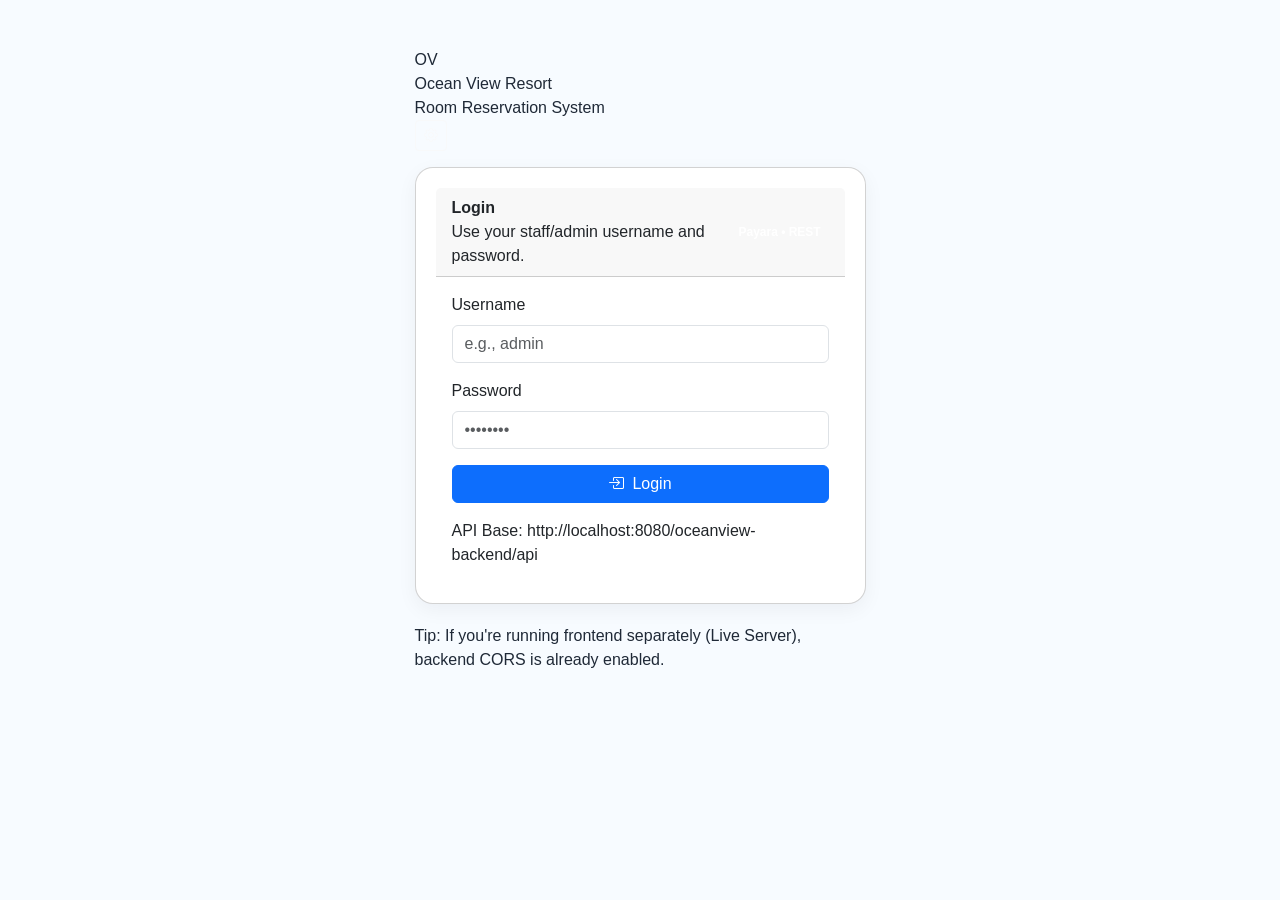
<file: index.html>
<!doctype html>
<html lang="en">
<head>
  <meta charset="utf-8"/>
  <meta name="viewport" content="width=device-width,initial-scale=1"/>
  <title>Login • Ocean View Resort</title>

  <!-- Bootstrap 5.3 -->
  <link href="https://cdn.jsdelivr.net/npm/bootstrap@5.3.3/dist/css/bootstrap.min.css" rel="stylesheet">
  <link href="https://cdn.jsdelivr.net/npm/bootstrap-icons@1.11.3/font/bootstrap-icons.min.css" rel="stylesheet">

  <link rel="stylesheet" href="./assets/styles.css"/>
</head>
<body>

<div class="container py-5">
  <div class="row justify-content-center">
    <div class="col-12 col-md-8 col-lg-5">
      <div class="ov-brand mb-3">
        <div class="ov-logo">OV</div>
        <div>
          <div class="title">Ocean View Resort</div>
          <div class="subtitle">Room Reservation System</div>
        </div>
        <div class="ms-auto">
          <button class="btn btn-sm btn-outline-light" id="btnSettings" type="button">
            <i class="bi bi-gear"></i>
          </button>
        </div>
      </div>

      <div class="card ov-card">
        <div class="card-header">
          <div class="d-flex align-items-center justify-content-between">
            <div>
              <div class="fw-bold">Login</div>
              <div class="ov-small">Use your staff/admin username and password.</div>
            </div>
            <span class="badge badge-soft">Payara • REST</span>
          </div>
        </div>

        <div class="card-body">
          <form id="loginForm" novalidate>
            <div class="mb-3">
              <label class="form-label">Username</label>
              <input class="form-control" id="username" autocomplete="username" placeholder="e.g., admin" required/>
            </div>
            <div class="mb-3">
              <label class="form-label">Password</label>
              <input class="form-control" id="password" type="password" autocomplete="current-password" placeholder="••••••••" required/>
            </div>

            <div class="d-grid gap-2">
              <button class="btn btn-primary" id="btnLogin" type="submit">
                <i class="bi bi-box-arrow-in-right me-2"></i>Login
              </button>
            </div>

            <div class="mt-3 ov-small">
              API Base: <span id="apiBaseText"></span>
            </div>
          </form>
        </div>
      </div>

      <div class="ov-small mt-3">
        Tip: If you're running frontend separately (Live Server), backend CORS is already enabled.
      </div>
    </div>
  </div>
</div>

<!-- Settings Modal -->
<div class="modal fade" id="settingsModal" tabindex="-1" aria-hidden="true">
  <div class="modal-dialog">
    <div class="modal-content ov-card">
      <div class="modal-header">
        <h5 class="modal-title">Settings</h5>
        <button type="button" class="btn-close btn-close-white" data-bs-dismiss="modal"></button>
      </div>
      <div class="modal-body">
        <label class="form-label">API Base URL</label>
        <input class="form-control" id="apiBaseInput" placeholder="http://localhost:8080/oceanview-backend/api"/>
        <div class="ov-small mt-2">
          Keep it like: <code>http://localhost:8080/oceanview-backend/api</code>
        </div>
      </div>
      <div class="modal-footer">
        <button class="btn btn-outline-light" data-bs-dismiss="modal">Close</button>
        <button class="btn btn-primary" id="btnSaveApi">Save</button>
      </div>
    </div>
  </div>
</div>

<div class="toast-container position-fixed bottom-0 end-0 p-3"></div>

<!-- Bootstrap JS -->
<script src="https://cdn.jsdelivr.net/npm/bootstrap@5.3.3/dist/js/bootstrap.bundle.min.js"></script>

<!-- App -->
<script type="module" src="./js/login.js"></script>
</body>
</html>
</file>
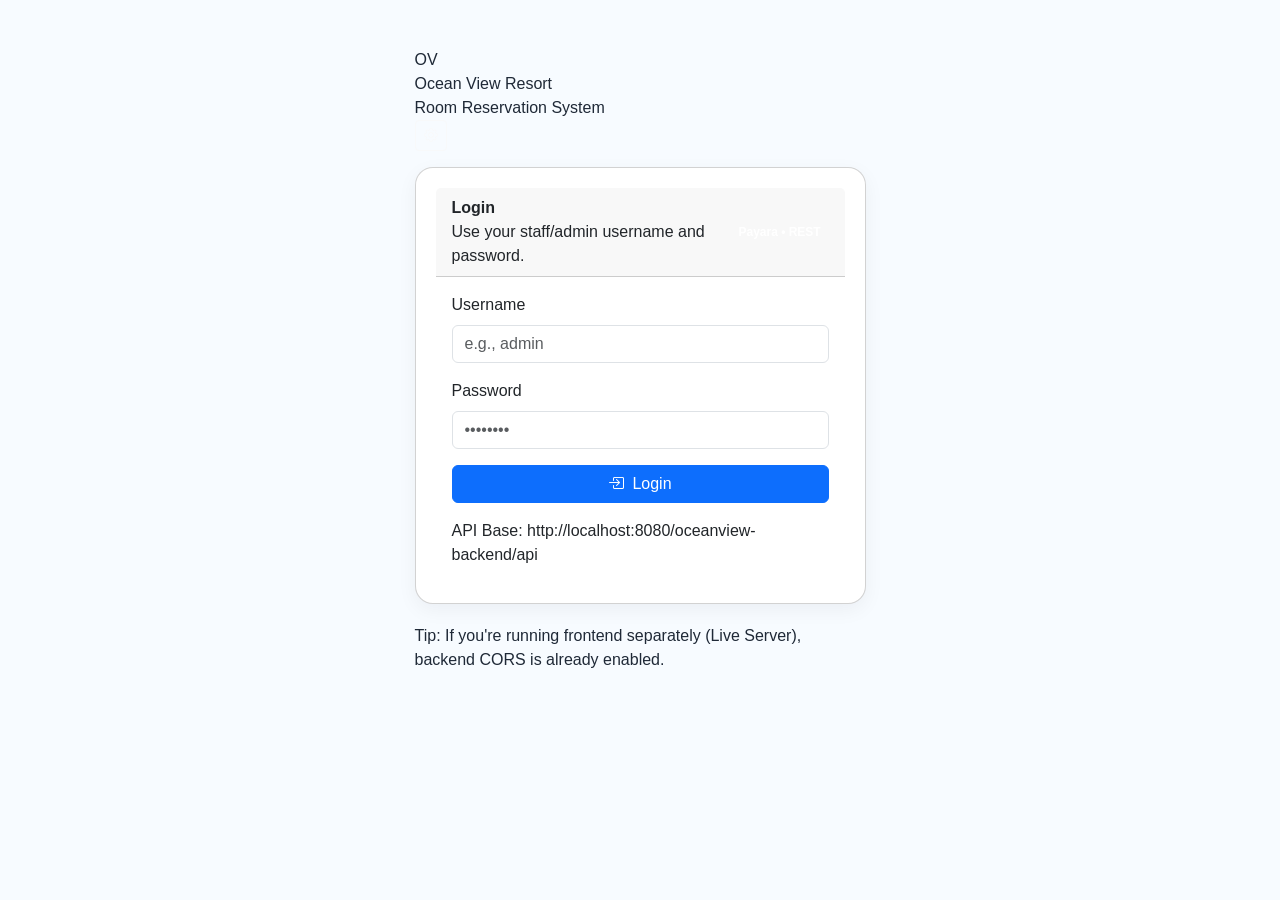
<file: app.html>
<!doctype html>
<html lang="en">
<head>
  <meta charset="utf-8"/>
  <meta name="viewport" content="width=device-width,initial-scale=1"/>
  <title>Ocean View Resort • Dashboard</title>

  <!-- Bootstrap 5.3 -->
  <link href="https://cdn.jsdelivr.net/npm/bootstrap@5.3.3/dist/css/bootstrap.min.css" rel="stylesheet">
  <link href="https://cdn.jsdelivr.net/npm/bootstrap-icons@1.11.3/font/bootstrap-icons.min.css" rel="stylesheet">

  <link rel="stylesheet" href="./assets/styles.css"/>
</head>
<body>

<div class="ov-shell">

  <!-- Sidebar -->
  <aside class="ov-sidebar">
    <div class="ov-brand">
      <div class="ov-logo">OV</div>
      <div>
        <div class="title">Ocean View Resort</div>
        <div class="subtitle">Reservation System</div>
      </div>
    </div>

    <div class="ov-nav">
      <button class="btn btn-outline-light active" data-section="dashboard">
        <i class="bi bi-speedometer2"></i>Dashboard
      </button>
      <button class="btn btn-outline-light" data-section="newReservation">
        <i class="bi bi-plus-circle"></i>New Reservation
      </button>
      <button class="btn btn-outline-light" data-section="manage">
        <i class="bi bi-search"></i>Find / Manage
      </button>
      <button class="btn btn-outline-light" data-section="payments">
        <i class="bi bi-cash-coin"></i>Payments
      </button>
      <button class="btn btn-outline-light" data-section="rooms">
        <i class="bi bi-house-door"></i>Rooms & Rates
      </button>
      <button class="btn btn-outline-light d-none" id="navAudit" data-section="audit">
        <i class="bi bi-shield-check"></i>Audit Log
      </button>
      <button class="btn btn-outline-light" data-section="help">
        <i class="bi bi-life-preserver"></i>Help
      </button>

      <div class="mt-2 d-flex gap-2">
        <button class="btn btn-outline-light flex-fill" id="btnSettings" type="button">
          <i class="bi bi-gear me-1"></i>Settings
        </button>
        <button class="btn btn-outline-danger flex-fill" id="btnLogout" type="button">
          <i class="bi bi-box-arrow-right me-1"></i>Logout
        </button>
      </div>
    </div>

    <div class="mt-3 ov-small">
      API Base: <span id="apiBaseText"></span>
    </div>
  </aside>

  <!-- Main -->
  <main class="ov-main">
    <div class="ov-topbar">
      <div class="left">
        <div class="ov-chip">
          <i class="bi bi-person-circle"></i>
          <span id="userText"></span>
        </div>
        <div class="ov-chip">
          <i class="bi bi-key"></i>
          <span id="roleText"></span>
        </div>
      </div>

      <div class="d-flex gap-2">
        <div class="ov-chip">
          <i class="bi bi-clock"></i>
          <span id="clockText"></span>
        </div>
      </div>
    </div>

    <!-- Dashboard -->
    <section class="ov-section active" id="section-dashboard">
      <div class="row g-3">
        <div class="col-12 col-lg-7">
          <div class="card ov-card">
            <div class="card-header">
              <div class="d-flex align-items-center justify-content-between">
                <div>
                  <div class="fw-bold">Quick Search</div>
                  <div class="ov-small">Enter Reservation No (e.g., RSV-AB12CD34)</div>
                </div>
                <span class="badge badge-sky">Fast</span>
              </div>
            </div>
            <div class="card-body">
              <div class="row g-2 align-items-end">
                <div class="col-12 col-md-7">
                  <label class="form-label">Reservation No</label>
                  <input class="form-control" id="dashResNo" placeholder="RSV-XXXXXXXX"/>
                </div>
                <div class="col-12 col-md-5 d-grid">
                  <button class="btn btn-primary" id="btnDashFind">
                    <i class="bi bi-search me-2"></i>Find Reservation
                  </button>
                </div>
              </div>

              <div class="mt-3 d-none" id="dashResultWrap"></div>
            </div>
          </div>
        </div>

        <div class="col-12 col-lg-5">
          <div class="card ov-card">
            <div class="card-header">
              <div class="d-flex align-items-center justify-content-between">
                <div>
                  <div class="fw-bold">Recent Reservations</div>
                  <div class="ov-small">Saved on this browser</div>
                </div>
                <button class="btn btn-sm btn-outline-light" id="btnRefreshRecent">
                  <i class="bi bi-arrow-clockwise"></i>
                </button>
              </div>
            </div>
            <div class="card-body">
              <div id="recentList" class="d-grid gap-2"></div>
              <div class="ov-small mt-2">Create a reservation to see it here.</div>
            </div>
          </div>
        </div>

        <div class="col-12">
          <div class="card ov-card">
            <div class="card-header">
              <div class="fw-bold">Check Availability</div>
              <div class="ov-small">Pick dates + room type to list available rooms.</div>
            </div>
            <div class="card-body">
              <div class="row g-2 align-items-end">
                <div class="col-12 col-md-4">
                  <label class="form-label">Room Type</label>
                  <select class="form-select" id="dashRoomType"></select>
                </div>
                <div class="col-6 col-md-3">
                  <label class="form-label">From</label>
                  <input type="date" class="form-control" id="dashFrom"/>
                </div>
                <div class="col-6 col-md-3">
                  <label class="form-label">To</label>
                  <input type="date" class="form-control" id="dashTo"/>
                </div>
                <div class="col-12 col-md-2 d-grid">
                  <button class="btn btn-outline-light" id="btnDashAvail">
                    <i class="bi bi-calendar2-check me-2"></i>Check
                  </button>
                </div>
              </div>

              <div class="mt-3 d-none" id="dashAvailWrap">
                <div class="table-responsive">
                  <table class="table table-hover align-middle mb-0">
                    <thead>
                      <tr>
                        <th>Room</th>
                        <th>Type</th>
                        <th>Floor</th>
                      </tr>
                    </thead>
                    <tbody id="dashAvailTbody"></tbody>
                  </table>
                </div>
              </div>

              <div class="ov-small mt-2">Tip: You can also create a booking in the “New Reservation” tab.</div>
            </div>
          </div>
        </div>

      </div>
    </section>

    <!-- New Reservation -->
    <section class="ov-section" id="section-newReservation">
      <div class="card ov-card">
        <div class="card-header">
          <div class="d-flex align-items-center justify-content-between">
            <div>
              <div class="fw-bold">Create New Reservation</div>
              <div class="ov-small">Fill guest details, select dates and room type, then confirm.</div>
            </div>
            <span class="badge badge-soft">RSV-XXXXXXXX</span>
          </div>
        </div>

        <div class="card-body">
          <form id="createForm" novalidate>
            <div class="row g-3">
              <div class="col-12 col-lg-5">
                <div class="ov-kpi">
                  <div class="label">Guest Details</div>

                  <div class="mt-3">
                    <label class="form-label">Full Name</label>
                    <input class="form-control" id="cGuestName" placeholder="Guest name" required/>
                  </div>
                  <div class="mt-2">
                    <label class="form-label">Address</label>
                    <input class="form-control" id="cGuestAddress" placeholder="Guest address" required/>
                  </div>
                  <div class="mt-2">
                    <label class="form-label">Contact Number</label>
                    <input class="form-control" id="cGuestContact" placeholder="07XXXXXXXX" required/>
                    <div class="ov-small mt-1">If this contact already exists, the system reuses the guest record.</div>
                  </div>
                  <div class="mt-2">
                    <label class="form-label">Email (optional)</label>
                    <input class="form-control" id="cGuestEmail" placeholder="email@example.com"/>
                  </div>
                </div>
              </div>

              <div class="col-12 col-lg-7">
                <div class="ov-kpi">
                  <div class="label">Reservation Details</div>

                  <div class="row g-2 mt-2">
                    <div class="col-12 col-md-6">
                      <label class="form-label">Room Type</label>
                      <select class="form-select" id="cRoomType" required></select>
                    </div>
                    <div class="col-6 col-md-3">
                      <label class="form-label">Check-in</label>
                      <input type="date" class="form-control" id="cCheckIn" required/>
                    </div>
                    <div class="col-6 col-md-3">
                      <label class="form-label">Check-out</label>
                      <input type="date" class="form-control" id="cCheckOut" required/>
                    </div>
                  </div>

                  <div class="mt-2 d-flex gap-2">
                    <button class="btn btn-outline-light" id="btnCheckAvail" type="button">
                      <i class="bi bi-search me-2"></i>Find Available Rooms
                    </button>
                    <div class="ov-chip">
                      <i class="bi bi-info-circle"></i>
                      <span class="ov-small">If you don’t select a room, the system will auto-pick the first available.</span>
                    </div>
                  </div>

                  <div class="mt-3 d-none" id="availWrap">
                    <div class="table-responsive">
                      <table class="table table-hover align-middle mb-0">
                        <thead>
                          <tr>
                            <th style="width:54px;">Pick</th>
                            <th>Room</th>
                            <th>Type</th>
                            <th>Floor</th>
                          </tr>
                        </thead>
                        <tbody id="availTbody"></tbody>
                      </table>
                    </div>
                  </div>

                  <div class="mt-3">
                    <label class="form-label">Notes (optional)</label>
                    <input class="form-control" id="cNotes" placeholder="Any special request..."/>
                  </div>

                  <hr class="border border-light border-opacity-10">

                  <div class="d-flex align-items-center justify-content-between">
                    <div class="form-check">
                      <input class="form-check-input" type="checkbox" id="cPayNow">
                      <label class="form-check-label" for="cPayNow">
                        Take advance payment now
                      </label>
                    </div>
                    <span class="ov-small">Advance payments are recorded as transactions.</span>
                  </div>

                  <div class="row g-2 mt-2 d-none" id="payWrap">
                    <div class="col-12 col-md-4">
                      <label class="form-label">Method</label>
                      <select class="form-select" id="cPayMethod">
                        <option value="CASH">Cash</option>
                        <option value="CARD">Card</option>
                        <option value="ONLINE">Online</option>
                      </select>
                    </div>
                    <div class="col-12 col-md-4">
                      <label class="form-label">Amount</label>
                      <input class="form-control" id="cPayAmount" type="number" min="0" step="0.01" placeholder="0.00"/>
                    </div>
                    <div class="col-12 col-md-4">
                      <label class="form-label">Reference (optional)</label>
                      <input class="form-control" id="cPayRef" placeholder="Card slip / txn id"/>
                    </div>
                    <div class="col-12">
                      <label class="form-label">Payment Note (optional)</label>
                      <input class="form-control" id="cPayNote" placeholder="Advance payment note"/>
                    </div>
                  </div>

                  <div class="mt-3 d-grid">
                    <button class="btn btn-primary" id="btnCreate" type="submit">
                      <i class="bi bi-check2-circle me-2"></i>Create Reservation
                    </button>
                  </div>

                </div>
              </div>
            </div>
          </form>

          <div class="mt-3 d-none" id="createResult"></div>
        </div>
      </div>
    </section>

    <!-- Find / Manage -->
    <section class="ov-section" id="section-manage">
      <div class="row g-3">
        <div class="col-12 col-lg-5">
          <div class="card ov-card">
            <div class="card-header">
              <div class="fw-bold">Find Reservation</div>
              <div class="ov-small">Search by reservation number</div>
            </div>
            <div class="card-body">
              <div class="row g-2 align-items-end">
                <div class="col-12">
                  <label class="form-label">Reservation No</label>
                  <input class="form-control" id="mResNo" placeholder="RSV-XXXXXXXX"/>
                </div>
                <div class="col-12 d-grid">
                  <button class="btn btn-primary" id="btnManageFind">
                    <i class="bi bi-search me-2"></i>Search
                  </button>
                </div>
              </div>

              <hr class="border border-light border-opacity-10">

              <div class="fw-bold mb-2">Update Dates / Room</div>
              <div class="ov-small mb-2">Leave a field empty to keep current value.</div>

              <div class="row g-2">
                <div class="col-6">
                  <label class="form-label">New Check-in</label>
                  <input type="date" class="form-control" id="mNewIn"/>
                </div>
                <div class="col-6">
                  <label class="form-label">New Check-out</label>
                  <input type="date" class="form-control" id="mNewOut"/>
                </div>
                <div class="col-12">
                  <label class="form-label">Change Room Type (optional)</label>
                  <select class="form-select" id="mRoomType">
                    <option value="">(keep current)</option>
                  </select>
                  <div class="ov-small mt-1">If you choose a type, system will pick an available room of that type.</div>
                </div>
                <div class="col-12">
                  <label class="form-label">Notes (optional)</label>
                  <input class="form-control" id="mNotes" placeholder="Update notes..."/>
                </div>
                <div class="col-12 d-grid">
                  <button class="btn btn-outline-light" id="btnUpdate">
                    <i class="bi bi-pencil-square me-2"></i>Update Reservation
                  </button>
                </div>
              </div>

              <hr class="border border-light border-opacity-10">

              <div class="d-grid gap-2">
                <button class="btn btn-outline-warning" id="btnCheckIn">
                  <i class="bi bi-box-arrow-in-down me-2"></i>Check-in
                </button>
                <button class="btn btn-outline-success" id="btnCheckOut">
                  <i class="bi bi-box-arrow-up me-2"></i>Check-out
                </button>
                <button class="btn btn-outline-danger" id="btnCancel">
                  <i class="bi bi-x-octagon me-2"></i>Cancel Reservation
                </button>
              </div>

              <div class="ov-small mt-2">
                Checkout requires invoice to be <strong>PAID</strong>.
              </div>
            </div>
          </div>
        </div>

        <div class="col-12 col-lg-7">
          <div class="card ov-card">
            <div class="card-header">
              <div class="d-flex align-items-center justify-content-between">
                <div>
                  <div class="fw-bold">Reservation Details</div>
                  <div class="ov-small">Invoice & status summary</div>
                </div>
                <span class="badge badge-soft" id="mStatusBadge">No data</span>
              </div>
            </div>
            <div class="card-body">
              <div id="mDetails" class="ov-muted">Search a reservation to view details.</div>
            </div>
          </div>
        </div>

      </div>
    </section>

    <!-- Payments -->
    <section class="ov-section" id="section-payments">
      <div class="row g-3">
        <div class="col-12 col-lg-5">
          <div class="card ov-card">
            <div class="card-header">
              <div class="fw-bold">Payment Actions</div>
              <div class="ov-small">Add advance/partial/balance payment</div>
            </div>
            <div class="card-body">
              <div class="mb-3">
                <label class="form-label">Reservation No</label>
                <input class="form-control" id="pResNo" placeholder="RSV-XXXXXXXX"/>
              </div>

              <button class="btn btn-outline-light w-100 mb-3" id="btnLoadPayments">
                <i class="bi bi-arrow-repeat me-2"></i>Load Invoice & Payments
              </button>

              <div class="ov-kpi mb-3">
                <div class="label">Invoice Summary</div>
                <div id="pInvoiceText" class="ov-muted mt-2">Load a reservation to see invoice.</div>
              </div>

              <div class="fw-bold mb-2">Add Payment</div>
              <div class="row g-2">
                <div class="col-12 col-md-6">
                  <label class="form-label">Type</label>
                  <select class="form-select" id="pType">
                    <option value="ADVANCE">Advance</option>
                    <option value="BALANCE">Balance</option>
                    <option value="REFUND">Refund</option>
                  </select>
                </div>
                <div class="col-12 col-md-6">
                  <label class="form-label">Method</label>
                  <select class="form-select" id="pMethod">
                    <option value="CASH">Cash</option>
                    <option value="CARD">Card</option>
                    <option value="ONLINE">Online</option>
                  </select>
                </div>
                <div class="col-12">
                  <label class="form-label">Amount</label>
                  <input class="form-control" id="pAmount" type="number" min="0" step="0.01" placeholder="0.00"/>
                </div>
                <div class="col-12">
                  <label class="form-label">Reference (optional)</label>
                  <input class="form-control" id="pRef" placeholder="Card slip / txn id"/>
                </div>
                <div class="col-12">
                  <label class="form-label">Note (optional)</label>
                  <input class="form-control" id="pNote" placeholder="Payment note"/>
                </div>
                <div class="col-12 d-grid">
                  <button class="btn btn-primary" id="btnAddPayment">
                    <i class="bi bi-plus-circle me-2"></i>Add Payment
                  </button>
                </div>
              </div>

            </div>
          </div>
        </div>

        <div class="col-12 col-lg-7">
          <div class="card ov-card">
            <div class="card-header">
              <div class="d-flex align-items-center justify-content-between">
                <div>
                  <div class="fw-bold">Payment History</div>
                  <div class="ov-small">Transactions for the selected reservation</div>
                </div>
                <span class="badge badge-soft" id="pCountBadge">0</span>
              </div>
            </div>
            <div class="card-body">
              <div class="table-responsive">
                <table class="table table-hover align-middle mb-0">
                  <thead>
                    <tr>
                      <th>#</th>
                      <th>Type</th>
                      <th>Method</th>
                      <th class="text-end">Amount</th>
                      <th>Status</th>
                      <th>Paid At</th>
                    </tr>
                  </thead>
                  <tbody id="pTbody">
                    <tr><td colspan="6" class="ov-muted">Load a reservation to view payments.</td></tr>
                  </tbody>
                </table>
              </div>
            </div>
          </div>
        </div>

      </div>
    </section>

    <!-- Rooms & Rates -->
    <section class="ov-section" id="section-rooms">
      <div class="card ov-card">
        <div class="card-header">
          <div class="d-flex align-items-center justify-content-between">
            <div>
              <div class="fw-bold">Room Types & Rates</div>
              <div class="ov-small">Rates are used for billing (nights × rate).</div>
            </div>
            <span class="badge badge-soft">Read-only</span>
          </div>
        </div>
        <div class="card-body">
          <div class="table-responsive">
            <table class="table table-hover align-middle mb-0">
              <thead>
                <tr>
                  <th>Type</th>
                  <th>Description</th>
                  <th class="text-end">Rate / Night</th>
                </tr>
              </thead>
              <tbody id="rtTbody"></tbody>
            </table>
          </div>
        </div>
      </div>
    </section>

    <!-- Audit -->
    <section class="ov-section" id="section-audit">
      <div class="card ov-card">
        <div class="card-header">
          <div class="d-flex align-items-center justify-content-between">
            <div>
              <div class="fw-bold">User Activity Audit Log</div>
              <div class="ov-small">Admin-only. Filter by action/entity/user.</div>
            </div>
            <span class="badge badge-soft">ADMIN</span>
          </div>
        </div>
        <div class="card-body">
          <div class="row g-2 align-items-end">
            <div class="col-12 col-md-4">
              <label class="form-label">Action</label>
              <input class="form-control" id="aAction" placeholder="e.g., RESERVATION_CREATE"/>
            </div>
            <div class="col-12 col-md-4">
              <label class="form-label">Entity Type</label>
              <input class="form-control" id="aEntity" placeholder="Reservation / Payment / User"/>
            </div>
            <div class="col-12 col-md-2">
              <label class="form-label">User ID</label>
              <input class="form-control" id="aUserId" placeholder="1"/>
            </div>
            <div class="col-12 col-md-2 d-grid">
              <button class="btn btn-outline-light" id="btnLoadAudit">
                <i class="bi bi-funnel me-2"></i>Load
              </button>
            </div>
          </div>

          <div class="mt-3 table-responsive">
            <table class="table table-hover align-middle mb-0">
              <thead>
                <tr>
                  <th>Time</th>
                  <th>User</th>
                  <th>Action</th>
                  <th>Entity</th>
                  <th>Description</th>
                  <th>IP</th>
                </tr>
              </thead>
              <tbody id="aTbody">
                <tr><td colspan="6" class="ov-muted">Click Load to view audit logs.</td></tr>
              </tbody>
            </table>
          </div>

        </div>
      </div>
    </section>

    <!-- Help -->
    <section class="ov-section" id="section-help">
      <div class="card ov-card">
        <div class="card-header">
          <div class="fw-bold">Help • Guidelines for New Staff</div>
          <div class="ov-small">Quick instructions to use the reservation system.</div>
        </div>
        <div class="card-body" id="helpBody"></div>
      </div>
    </section>

  </main>
</div>

<!-- Settings Modal -->
<div class="modal fade" id="settingsModal" tabindex="-1" aria-hidden="true">
  <div class="modal-dialog">
    <div class="modal-content ov-card">
      <div class="modal-header">
        <h5 class="modal-title">Settings</h5>
        <button type="button" class="btn-close btn-close-white" data-bs-dismiss="modal"></button>
      </div>
      <div class="modal-body">
        <label class="form-label">API Base URL</label>
        <input class="form-control" id="apiBaseInput" placeholder="http://localhost:8080/oceanview-backend/api"/>
        <div class="ov-small mt-2">
          Example: <code>http://localhost:8080/oceanview-backend/api</code>
        </div>
      </div>
      <div class="modal-footer">
        <button class="btn btn-outline-light" data-bs-dismiss="modal">Close</button>
        <button class="btn btn-primary" id="btnSaveApi">Save</button>
      </div>
    </div>
  </div>
</div>

<div class="toast-container position-fixed bottom-0 end-0 p-3"></div>

<!-- Bootstrap JS -->
<script src="https://cdn.jsdelivr.net/npm/bootstrap@5.3.3/dist/js/bootstrap.bundle.min.js"></script>

<!-- App -->
<script type="module" src="./js/app.js"></script>
</body>
</html>
</file>
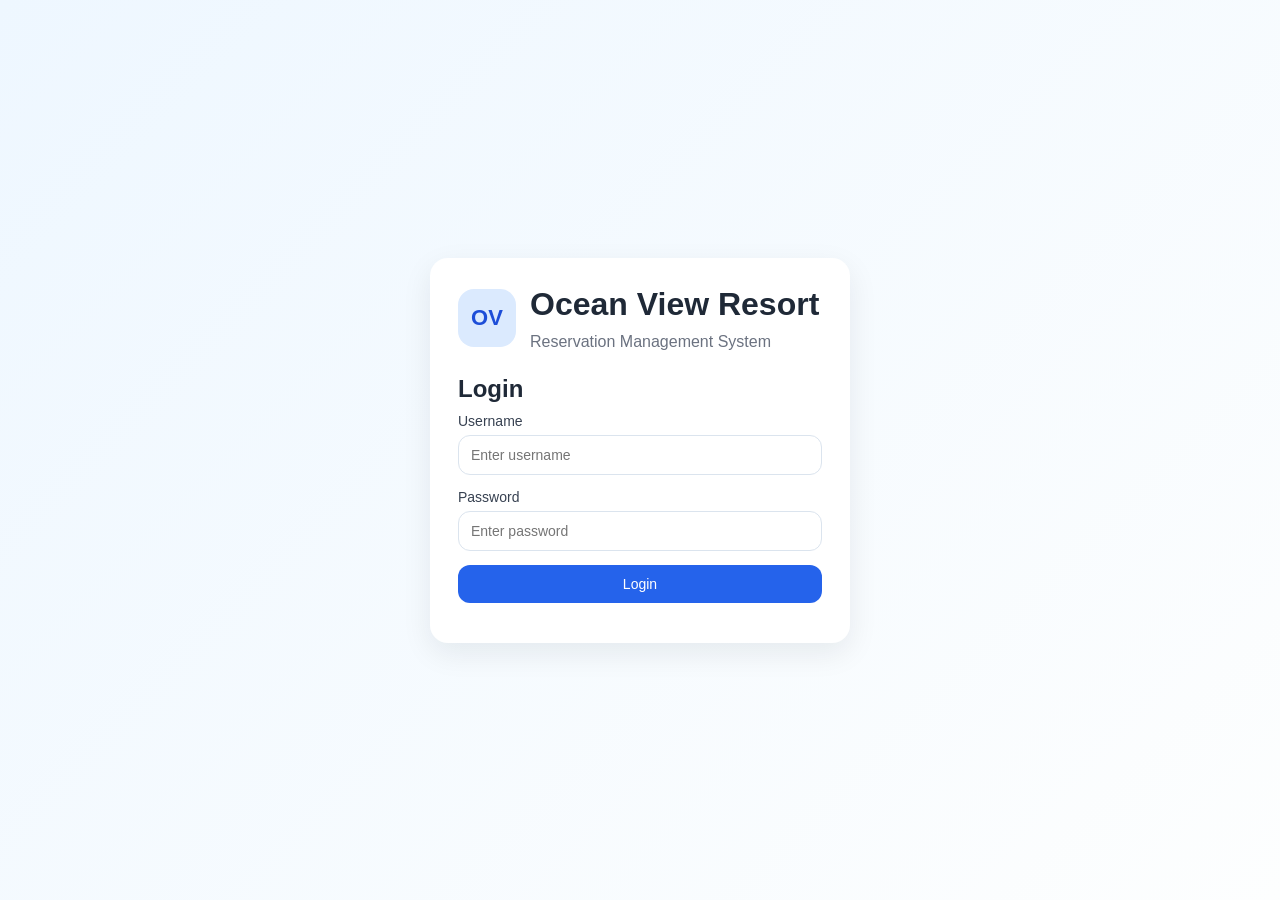
<file: login.html>
<!doctype html>
<html lang="en">
<head>
  <meta charset="utf-8"/>
  <meta name="viewport" content="width=device-width,initial-scale=1"/>
  <title>Ocean View Resort - Login</title>
  <link rel="stylesheet" href="assets/styles.css">
</head>
<body class="loginBody">
  <div class="loginWrap">
    <div class="loginCard">
      <div class="brandBlock">
        <div class="brandLogo">OV</div>
        <div>
          <h1>Ocean View Resort</h1>
          <p class="muted">Reservation Management System</p>
        </div>
      </div>

      <h2>Login</h2>

      <div class="formGroup">
        <label for="u">Username</label>
        <input id="u" placeholder="Enter username">
      </div>

      <div class="formGroup">
        <label for="p">Password</label>
        <input id="p" type="password" placeholder="Enter password">
      </div>

      <button class="primaryBtn fullBtn" onclick="login()">Login</button>
      <p id="msg" class="errorText"></p>
    </div>
  </div>

  <script src="assets/app.js"></script>
</body>
</html>
</file>
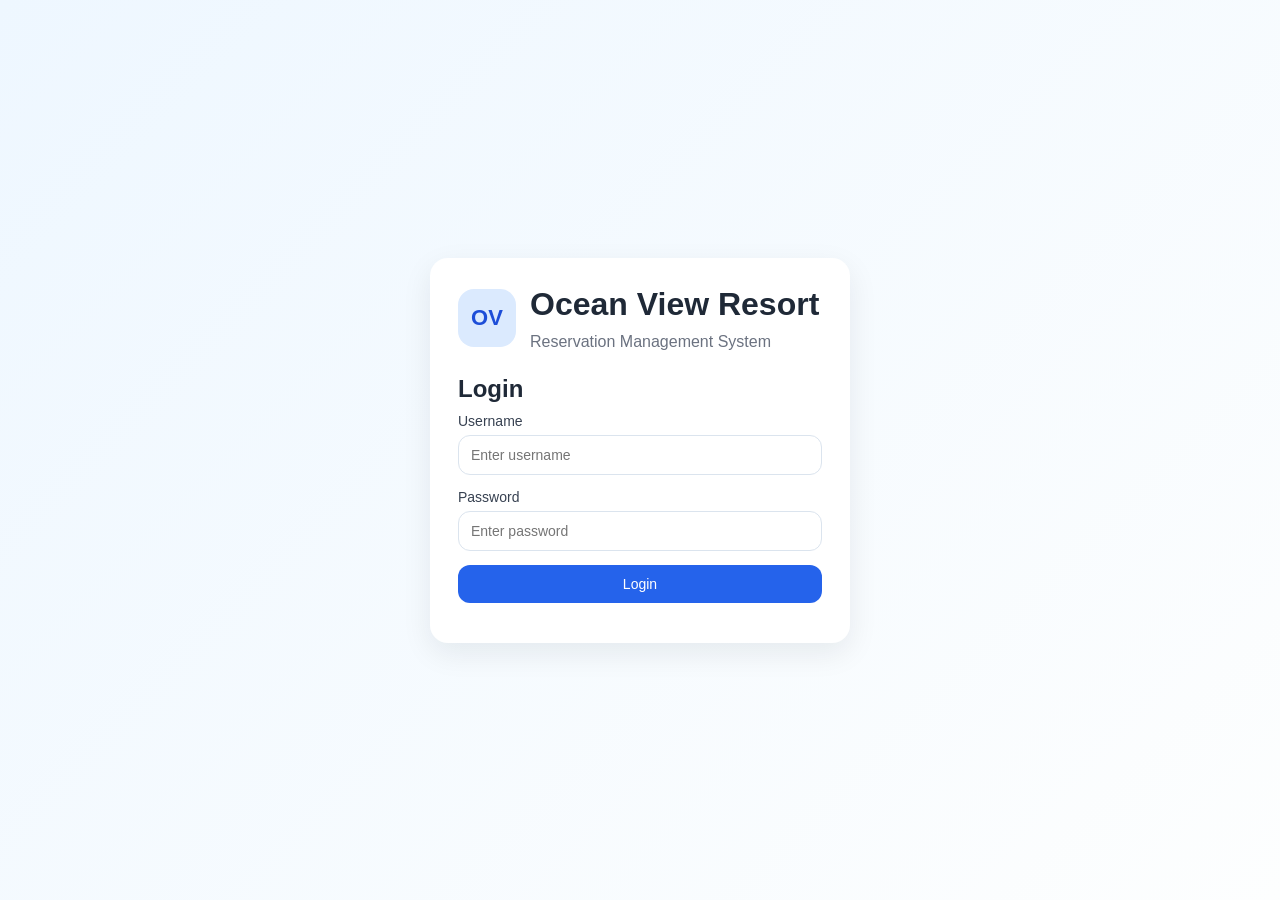
<file: reception.html>
<!doctype html>
<html lang="en">
<head>
  <meta charset="utf-8"/>
  <meta name="viewport" content="width=device-width,initial-scale=1"/>
  <title>Reception Dashboard</title>
  <link rel="stylesheet" href="assets/styles.css">
</head>
<body>
  <div class="appShell">
    <aside class="sidebar" id="sidebar">
      <div class="sidebarTop">
        <div class="brandLogo small">OV</div>
        <div>
          <h2>Ocean View</h2>
          <p class="muted smallText">Reception Panel</p>
        </div>
      </div>

      <nav class="navMenu">
        <button class="navItem active" onclick="showReceptionTab('create', this)">Create Reservation</button>
        <button class="navItem" onclick="showReceptionTab('search', this)">Search / Status</button>
        <button class="navItem" onclick="showReceptionTab('bill', this)">Bill & Print</button>
      </nav>

      <div class="sidebarBottom">
        <div id="who" class="userBadge"></div>
        <button class="dangerBtn fullBtn" onclick="logout()">Logout</button>
      </div>
    </aside>

    <main class="mainContent">
      <div class="mobileTopbar">
        <button class="ghostBtn" onclick="toggleSidebar()">☰ Menu</button>
        <h1>Reception Dashboard</h1>
      </div>

      <section id="reception-create" class="tabSection active">
        <div class="pageHeader">
          <div>
            <h1>Create Reservation</h1>
            <p class="muted">Add new guest bookings easily.</p>
          </div>
          <button class="secondaryBtn" onclick="loadRoomTypes()">Reload Room Types</button>
        </div>

        <div class="card">
          <div class="formGrid">
            <div class="formGroup">
              <label for="name">Guest Name</label>
              <input id="name" placeholder="Guest Name">
            </div>
            <div class="formGroup">
              <label for="addr">Address</label>
              <input id="addr" placeholder="Address">
            </div>
            <div class="formGroup">
              <label for="phone">Phone</label>
              <input id="phone" placeholder="Phone">
            </div>
            <div class="formGroup">
              <label for="roomTypeId">Room Type</label>
              <select id="roomTypeId"></select>
            </div>
            <div class="formGroup">
              <label for="cin">Check In</label>
              <input id="cin" type="date">
            </div>
            <div class="formGroup">
              <label for="cout">Check Out</label>
              <input id="cout" type="date">
            </div>
          </div>

          <div class="buttonRow">
            <button class="secondaryBtn" onclick="checkAvailabilityReception()">Check Availability</button>
            <button class="primaryBtn" onclick="createReservation()">Save Reservation</button>
            <button class="secondaryBtn" onclick="clearReceptionForm()">Clear</button>
          </div>

          <p id="receptionCreateMessage" class="successText"></p>
        </div>

        <div class="card">
          <h3>Availability Result</h3>
          <div class="infoGrid">
            <div><strong>Room Type:</strong> <span id="receptionAvailRoomType">—</span></div>
            <div><strong>Total Rooms:</strong> <span id="receptionAvailTotal">—</span></div>
            <div><strong>Reserved Rooms:</strong> <span id="receptionAvailReserved">—</span></div>
            <div><strong>Available Rooms:</strong> <span id="receptionAvailAvailable">—</span></div>
            <div><strong>Check In:</strong> <span id="receptionAvailCheckIn">—</span></div>
            <div><strong>Check Out:</strong> <span id="receptionAvailCheckOut">—</span></div>
          </div>
        </div>
      </section>

      <section id="reception-search" class="tabSection">
        <div class="pageHeader">
          <div>
            <h1>Search & Reservation Status</h1>
            <p class="muted">View reservations, update, cancel and track current status.</p>
          </div>
          <button class="secondaryBtn" onclick="loadRecentReservations()">Refresh Recent</button>
        </div>

        <div class="card">
          <div class="formInline">
            <input id="resNo" placeholder="Reservation No">
            <button class="primaryBtn" onclick="searchReservation()">Search</button>
          </div>
        </div>

        <div class="card">
          <h3>Recent Reservations</h3>
          <div class="tableWrap">
            <table>
              <thead>
                <tr>
                  <th>Reservation No</th>
                  <th>Guest</th>
                  <th>Room</th>
                  <th>Check In</th>
                  <th>Check Out</th>
                  <th>Status</th>
                  <th>Action</th>
                </tr>
              </thead>
              <tbody id="recentTbody"></tbody>
            </table>
          </div>
        </div>

        <div class="card">
          <h3>Selected Reservation</h3>
          <div class="infoGrid">
            <div><strong>Reservation No:</strong> <span id="cResNo">—</span></div>
            <div><strong>Guest Name:</strong> <span id="cGuest">—</span></div>
            <div><strong>Contact:</strong> <span id="cContact">—</span></div>
            <div><strong>Address:</strong> <span id="cAddress">—</span></div>
            <div><strong>Room Type:</strong> <span id="cRoom">—</span></div>
            <div><strong>Check In:</strong> <span id="cIn">—</span></div>
            <div><strong>Check Out:</strong> <span id="cOut">—</span></div>
            <div><strong>Status:</strong> <span id="cStatus">—</span></div>
          </div>

          <div class="buttonRow">
            <button class="secondaryBtn" onclick="fillEditFromSelected()">Load to Edit Form</button>
            <button class="warnBtn" onclick="updateSelectedReservation()">Update Reservation</button>
            <button class="dangerBtn" onclick="cancelSelectedReservation()">Cancel Reservation</button>
          </div>

          <p id="receptionReservationMessage" class="successText"></p>
        </div>

        <div class="card">
          <h3>Edit Reservation</h3>
          <div class="formGrid">
            <div class="formGroup">
              <label for="editName">Guest Name</label>
              <input id="editName" placeholder="Guest Name">
            </div>
            <div class="formGroup">
              <label for="editAddr">Address</label>
              <input id="editAddr" placeholder="Address">
            </div>
            <div class="formGroup">
              <label for="editPhone">Phone</label>
              <input id="editPhone" placeholder="Phone">
            </div>
            <div class="formGroup">
              <label for="editRoomTypeId">Room Type</label>
              <select id="editRoomTypeId"></select>
            </div>
            <div class="formGroup">
              <label for="editCin">Check In</label>
              <input id="editCin" type="date">
            </div>
            <div class="formGroup">
              <label for="editCout">Check Out</label>
              <input id="editCout" type="date">
            </div>
          </div>
        </div>
      </section>

      <section id="reception-bill" class="tabSection">
        <div class="pageHeader">
          <div>
            <h1>Bill & Print</h1>
            <p class="muted">Generate and print reservation bills.</p>
          </div>
        </div>

        <div class="card">
          <div class="buttonRow">
            <button class="secondaryBtn" onclick="generateBill()">Generate Bill</button>
            <button class="primaryBtn" onclick="printBill()">Print Bill</button>
          </div>

          <div class="infoGrid billGrid">
            <div><strong>Reservation No:</strong> <span id="bResNo">—</span></div>
            <div><strong>Nights:</strong> <span id="bNights">—</span></div>
            <div><strong>Rate per Night:</strong> <span id="bRate">—</span></div>
            <div><strong>Total:</strong> <span id="bTotal">—</span></div>
          </div>

          <p id="billMessage" class="successText"></p>
        </div>
      </section>
    </main>
  </div>

  <script src="assets/app.js"></script>
  <script>
    requireRole('RECEPTIONIST');
    initUserBadge();
    loadRoomTypes();
    loadEditRoomTypes();
    loadRecentReservations();
  </script>
</body>
</html>
</file>
<file: assets/styles.css>
* {
  box-sizing: border-box;
}

body {
  margin: 0;
  font-family: Arial, sans-serif;
  background: #f7fbff;
  color: #1f2937;
}

h1, h2, h3 {
  margin: 0 0 10px;
}

p {
  margin: 0;
}

.muted {
  color: #6b7280;
}

.smallText {
  font-size: 13px;
}

.loginBody {
  min-height: 100vh;
  display: flex;
  align-items: center;
  justify-content: center;
  background: linear-gradient(135deg, #eef7ff, #fdfefe);
}

.loginWrap {
  width: 100%;
  max-width: 460px;
  padding: 20px;
}

.loginCard {
  background: #ffffff;
  border-radius: 18px;
  padding: 28px;
  box-shadow: 0 10px 30px rgba(15, 23, 42, 0.08);
}

.brandBlock {
  display: flex;
  align-items: center;
  gap: 14px;
  margin-bottom: 24px;
}

.brandLogo {
  width: 58px;
  height: 58px;
  border-radius: 16px;
  background: #dbeafe;
  color: #1d4ed8;
  display: flex;
  align-items: center;
  justify-content: center;
  font-weight: bold;
  font-size: 22px;
}

.brandLogo.small {
  width: 46px;
  height: 46px;
  font-size: 18px;
}

.formGroup {
  margin-bottom: 14px;
}

.formGroup label {
  display: block;
  font-size: 14px;
  margin-bottom: 6px;
  color: #374151;
}

input,
select {
  width: 100%;
  padding: 11px 12px;
  border: 1px solid #dbe4ee;
  border-radius: 12px;
  background: #ffffff;
  outline: none;
  font-size: 14px;
}

input:focus,
select:focus {
  border-color: #93c5fd;
  box-shadow: 0 0 0 3px rgba(147, 197, 253, 0.25);
}

.primaryBtn,
.secondaryBtn,
.dangerBtn,
.warnBtn,
.ghostBtn {
  border: none;
  border-radius: 12px;
  padding: 11px 16px;
  font-size: 14px;
  cursor: pointer;
  transition: 0.2s ease;
}

.primaryBtn {
  background: #2563eb;
  color: #fff;
}

.primaryBtn:hover {
  background: #1d4ed8;
}

.secondaryBtn {
  background: #e0f2fe;
  color: #0369a1;
}

.secondaryBtn:hover {
  background: #bae6fd;
}

.warnBtn {
  background: #fef3c7;
  color: #92400e;
}

.warnBtn:hover {
  background: #fde68a;
}

.dangerBtn {
  background: #fee2e2;
  color: #b91c1c;
}

.dangerBtn:hover {
  background: #fecaca;
}

.ghostBtn {
  background: #eef2ff;
  color: #4338ca;
}

.ghostBtn:hover {
  background: #e0e7ff;
}

.fullBtn {
  width: 100%;
}

.errorText {
  margin-top: 12px;
  color: #dc2626;
  font-size: 14px;
}

.successText {
  margin-top: 12px;
  color: #15803d;
  font-size: 14px;
}

.appShell {
  min-height: 100vh;
  display: flex;
  align-items: flex-start;
}

.sidebar {
  width: 270px;
  min-width: 270px;
  background: #ffffff;
  border-right: 1px solid #e5edf5;
  padding: 20px 16px;
  display: flex;
  flex-direction: column;
  justify-content: flex-start;
  position: sticky;
  top: 0;
  height: 100vh;
  align-self: flex-start;
  overflow-y: auto;
}

.sidebarTop {
  display: flex;
  align-items: center;
  gap: 12px;
  margin-bottom: 22px;
}

.navMenu {
  display: flex;
  flex-direction: column;
  gap: 8px;
}

.navItem {
  width: 100%;
  text-align: left;
  padding: 12px 14px;
  border: none;
  border-radius: 12px;
  background: #f8fbff;
  color: #334155;
  cursor: pointer;
  font-size: 14px;
}

.navItem:hover {
  background: #e0f2fe;
}

.navItem.active {
  background: #dbeafe;
  color: #1d4ed8;
  font-weight: 600;
}

.sidebarBottom {
  margin-top: auto;
  padding-top: 24px;
}

.userBadge {
  background: #f0f9ff;
  color: #0f766e;
  padding: 12px;
  border-radius: 12px;
  margin-bottom: 12px;
  font-size: 14px;
}

.mainContent {
  flex: 1;
  min-width: 0;
  padding: 24px;
}

.mobileTopbar {
  display: none;
  align-items: center;
  gap: 10px;
  margin-bottom: 20px;
}

.pageHeader {
  display: flex;
  align-items: center;
  justify-content: space-between;
  gap: 12px;
  margin-bottom: 18px;
}

.tabSection {
  display: none;
}

.tabSection.active {
  display: block;
}

.card {
  background: #ffffff;
  border-radius: 18px;
  padding: 20px;
  box-shadow: 0 6px 20px rgba(15, 23, 42, 0.05);
  margin-bottom: 20px;
}

.statsGrid {
  display: grid;
  grid-template-columns: repeat(4, 1fr);
  gap: 16px;
}

.statCard {
  background: #ffffff;
  border-radius: 18px;
  padding: 20px;
  box-shadow: 0 6px 20px rgba(15, 23, 42, 0.05);
}

.statValue {
  font-size: 28px;
  font-weight: bold;
  color: #2563eb;
  margin-top: 12px;
}

.formGrid {
  display: grid;
  grid-template-columns: repeat(2, 1fr);
  gap: 14px;
}

.checkboxGroup label {
  display: inline-flex;
  align-items: center;
  gap: 8px;
  margin-right: 16px;
}

.checkboxGroup input {
  width: auto;
}

.buttonRow {
  display: flex;
  flex-wrap: wrap;
  gap: 10px;
  margin-top: 16px;
}

.formInline {
  display: flex;
  gap: 10px;
  align-items: end;
}

.formInline input {
  flex: 1;
}

.tableWrap {
  overflow-x: auto;
  margin-top: 10px;
}

table {
  width: 100%;
  border-collapse: collapse;
  min-width: 760px;
}

th,
td {
  padding: 12px 10px;
  border-bottom: 1px solid #ebf1f6;
  text-align: left;
  font-size: 14px;
}

th {
  background: #f8fbff;
  color: #334155;
}

tr:hover td {
  background: #fcfdff;
}

.infoGrid {
  display: grid;
  grid-template-columns: repeat(2, 1fr);
  gap: 14px;
  background: #f8fbff;
  border: 1px solid #e6eef7;
  border-radius: 14px;
  padding: 16px;
}

.billGrid {
  margin-top: 16px;
}

.statusBadge {
  display: inline-block;
  padding: 6px 10px;
  border-radius: 999px;
  font-size: 12px;
  font-weight: 600;
}

.status-active {
  background: #dcfce7;
  color: #166534;
}

.status-cancelled {
  background: #fee2e2;
  color: #991b1b;
}

.status-completed {
  background: #e0f2fe;
  color: #075985;
}

.status-refunded {
  background: #fef3c7;
  color: #92400e;
}

@media (max-width: 991px) {
  .appShell {
    display: block;
  }

  .sidebar {
    position: fixed;
    left: -280px;
    top: 0;
    bottom: 0;
    height: 100vh;
    z-index: 50;
    transition: 0.25s ease;
    align-self: auto;
  }

  .sidebar.open {
    left: 0;
  }

  .mobileTopbar {
    display: flex;
  }

  .mainContent {
    width: 100%;
    padding: 16px;
  }

  .statsGrid,
  .formGrid,
  .infoGrid {
    grid-template-columns: 1fr;
  }

  .pageHeader {
    flex-direction: column;
    align-items: flex-start;
  }

  .formInline {
    flex-direction: column;
    align-items: stretch;
  }
}
</file>
